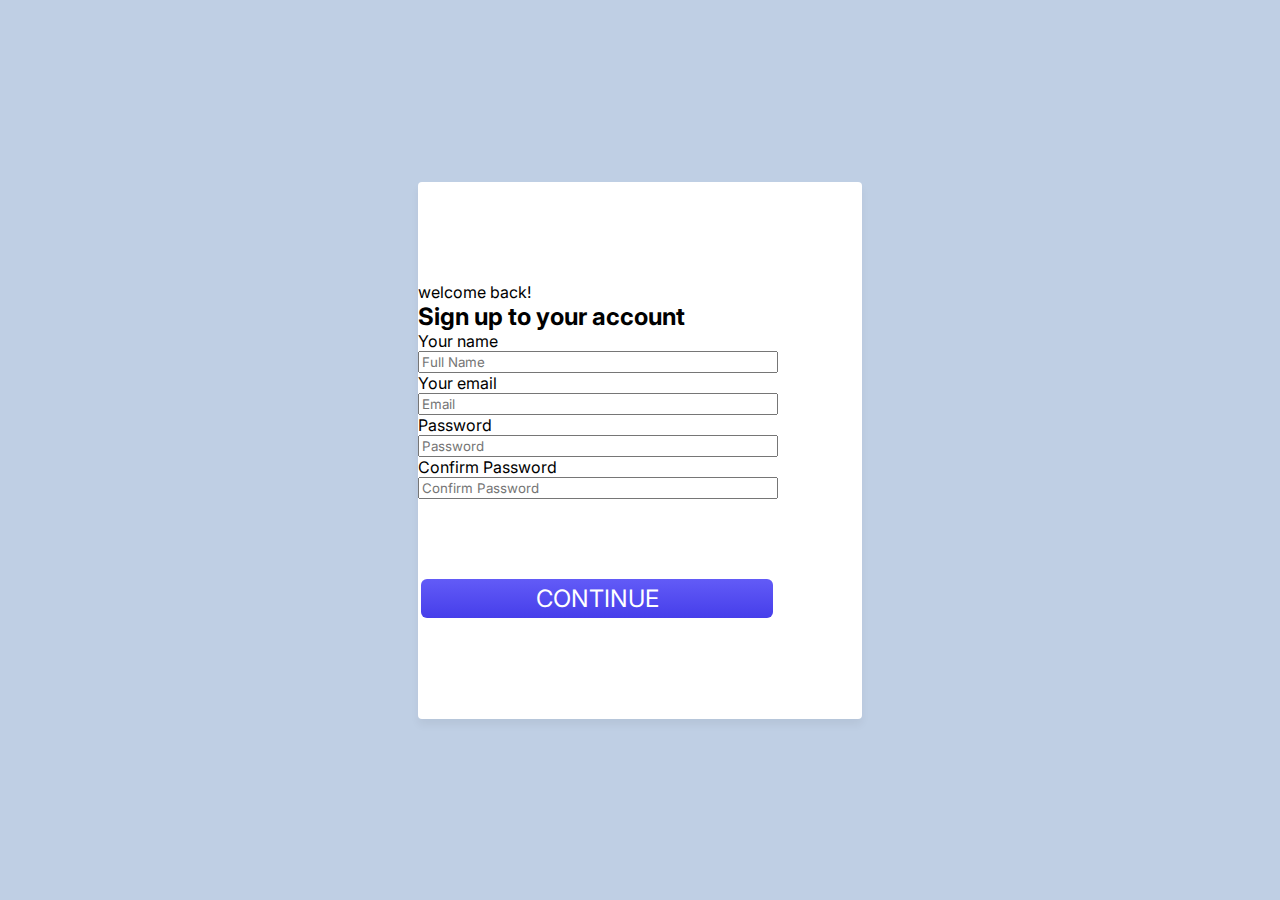
<file: index.html>
<!DOCTYPE html>
<html lang="en">

<head>
  <meta charset="UTF-8">
  <meta http-equiv="X-UA-Compatible" content="IE=edge">
  <meta name="viewport" content="width=device-width, initial-scale=1.0">
  <title> Signup Page</title>

  <link rel="stylesheet" href="style.css">
</head>

<body>

  <div id="form">

    <p class="welcome">welcome back! </p>
    <h2>Sign up to your account</h2>
    <p>Your name</p>
      <input type="text" id="name" class="left" placeholder="Full Name" required>
      <p>Your email</p>
    
      <input type="email" id="email" class="left" placeholder="Email" required>
      <p>Password</p>
    
      <input type="password" id="password" class="left" placeholder="Password" required>
    
      <p>Confirm Password</p>
    
      <input type="password" id="confirmPassword" class="left" placeholder="Confirm Password" required>
    
    <button type="submit" id="submit-btn">CONTINUE</button>

    <!-- Error/Success Elements -->
    <div class="alert">
      <div class="hidden" id="success" style="color: green;">
         Successfully Signed Up
      </div>
      <div class="hidden" id="error" style="color: red;">
        Error:  All fields are mandatory 
      </div>
      <div class="hidden" id="passwordMismatched" style="color: red;">
        Error:  Password not Matching. Please enter correct password 
      </div>
      <div class="hidden" id="invalidEmail" style="color: red;">
        Error: Invalid email id. Please enter correct email id 
      </div>
    </div>
  </div>
  <script src="script.js"></script>
</body>

</html>
</file>
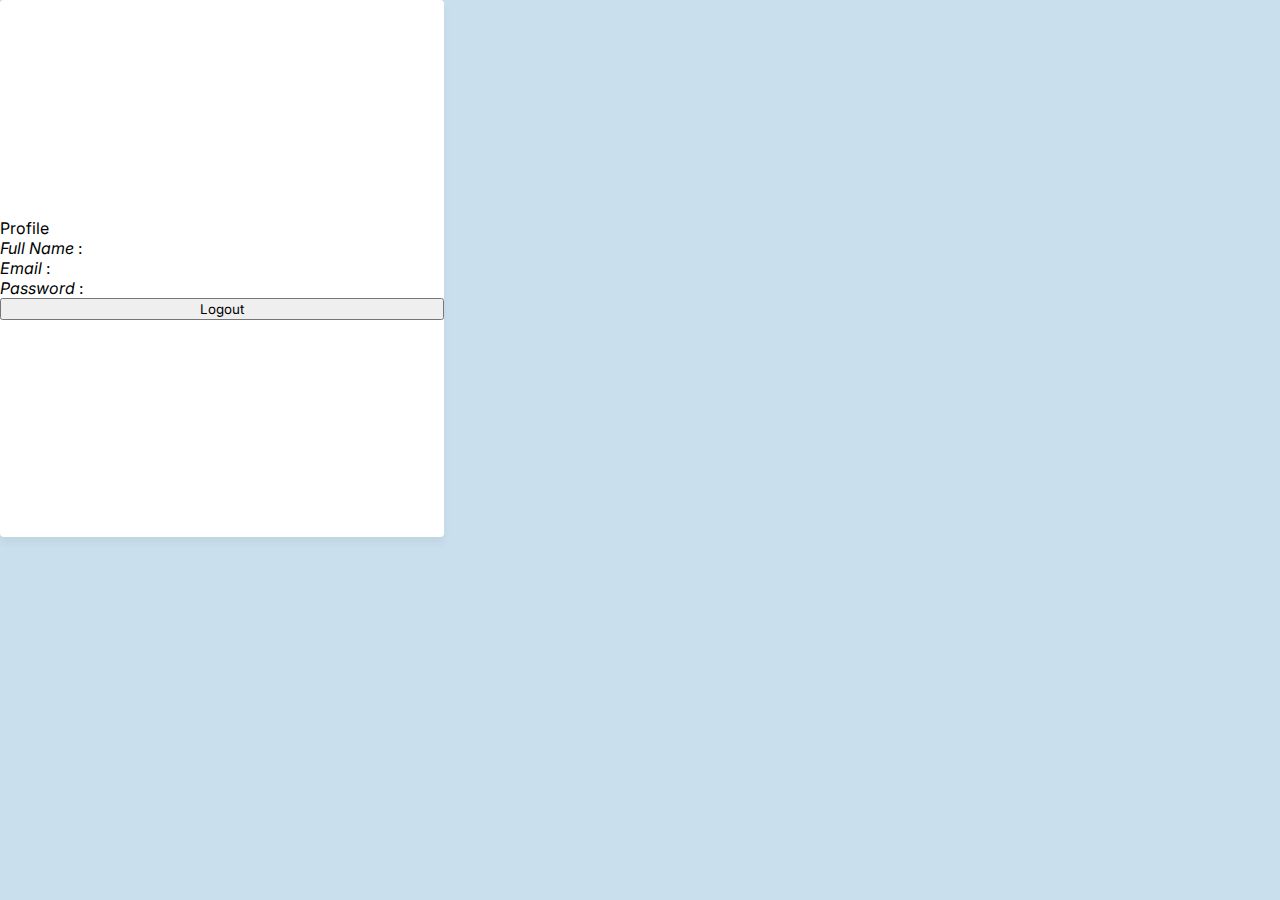
<file: profile.html>
<!DOCTYPE html>
<html lang="en">

<head>
  <meta charset="UTF-8">
  <meta http-equiv="X-UA-Compatible" content="IE=edge">
  <meta name="viewport" content="width=device-width, initial-scale=1.0">
  <title>Profile Page</title>

  <link rel="stylesheet" href="profileStyle.css">
</head>

<body>

  <div class="hidden" id="user_deatails">
    <p class="profile_Header" id="profile-details">Profile</p>
    <p class="profile" id="profile-name"> <i> Full Name</i> : <span id="fName"></span></p>
    <p class="profile" id="profile-email"> <i> Email</i> : <span id="email"></span></p>
    <p class="profile" id="profile-password"> <i> Password</i> : <span id="pPassword"></span></p>
    <button id="logout-btn" onclick="logOut()">Logout</button>
  </div>
  <script src="profileScript.js"></script>
</body>

</html>
</file>
<file: style.css>
@import url("https://fonts.googleapis.com/css2?family=Inter&display=swap");

* {
  margin: 0;
  font-family: "Inter", sans-serif;
}

body {
  background-color: #bfcfe4;
  display: flex;
  height: 100vh;
  justify-content: center;
  align-items: center;
}

#form {
    display: flex;
    flex-direction: column;
    justify-content: center;
    /* align-items: center; */
    /* align-items: flex-start; */
    
  width: 444px;
  height: 537px;
  border-radius: 4px;
  background: #fff;
  box-shadow: 0px 6px 8px 0px rgba(0, 0, 0, 0.05);
}

.labels {
  padding: 1px;
}

.left {
    width: 352px;
}

#submit-btn {
    color: white;
  width: 10rem;
  border: none;
  width: 352px;
  
  font-size: 1.5rem;
  padding: 0.3rem 0rem;
  margin-top: 5rem;
  margin-left: 0.2rem;
  border-radius: 6px;
  background: linear-gradient(180deg, #625BF7 0%, #463EEA 100%);
}

/*Alert (Error, Success) messages with hidden class*/
.hidden {
  display: none;
}
.alert {
  margin: 2rem;
  font-size: 1.5rem;
  margin: 0px 30px 0px 30px;
}
</file>
<file: profileStyle.css>
@import url('https://fonts.googleapis.com/css2?family=Inter&display=swap');

* {
  margin: 0;
  font-family: 'Inter', sans-serif;
}

body {
  background-color: #cadfee;
}

/* #flexbox {
  display: flex;
  box-sizing: border-box;
  padding: 1rem;
  justify-content: flex-end;
  background-color: #252422;
  list-style: none;
} */


.profile {
  /* margin: 1rem 2rem;
  padding: 0.5rem;
  font-size: 2rem; */
}

#user_deatails {
    display: flex;
    flex-direction: column;
    justify-content: center;
    /* align-items: center; */
    /* align-items: flex-start; */
    
  width: 444px;
  height: 537px;
  border-radius: 4px;
  background: #fff;
  box-shadow: 0px 6px 8px 0px rgba(0, 0, 0, 0.05);
}
}

#logout-btn {
  /* display: block; */
  width: 10rem;
  font-size: 1.5rem;
  padding: 0.3rem 0rem;
  margin-top: 5rem;
  margin-left: 3rem;
}

.hidden {
  display: none;
}
</file>
